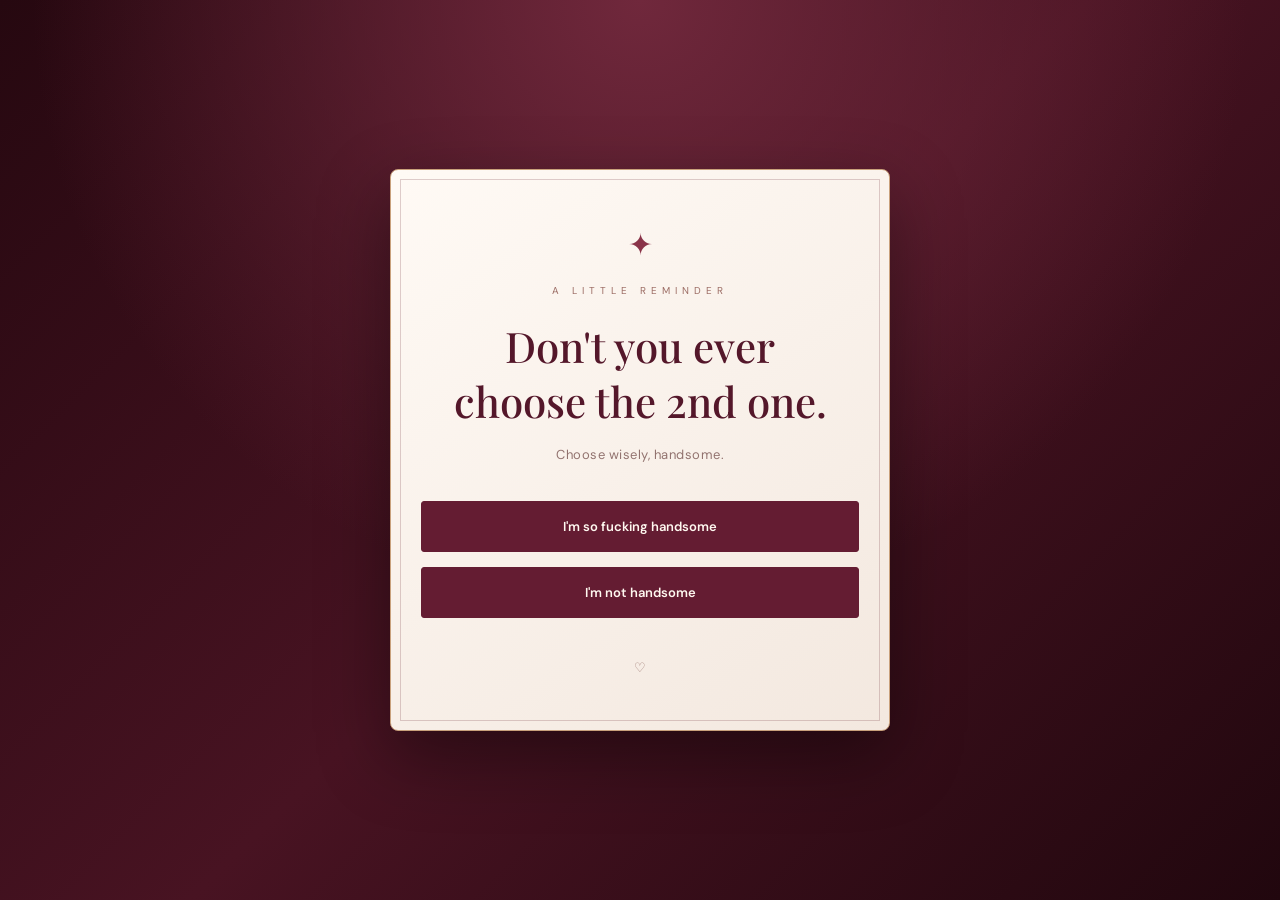
<file: index.html>
<!DOCTYPE html>
<html lang="en">
<head>
    <meta charset="UTF-8">
    <meta name="viewport" content="width=device-width, initial-scale=1.0">
    <title>A Little Question</title>
    <link rel="stylesheet" href="style.css">
</head>
<body>

    <main class="container">
        <div class="card">
            <div class="ornament">✦</div>

            <p class="eyebrow">A LITTLE REMINDER</p>

            <h1>Don't you ever<br>choose the 2nd one.</h1>

            <p class="subtitle">
                Choose wisely, handsome.
            </p>

            <div class="buttons">
                <button class="yes-btn" onclick="goToPageTwo()">
                    I'm so fucking handsome
                </button>

                <button class="no-btn" id="noButton">
                    I'm not handsome
                </button>
            </div>

            <p class="footer"> ♡</p>
        </div>
    </main>

    <script src="script.js"></script>
</body>
</html>
</file>
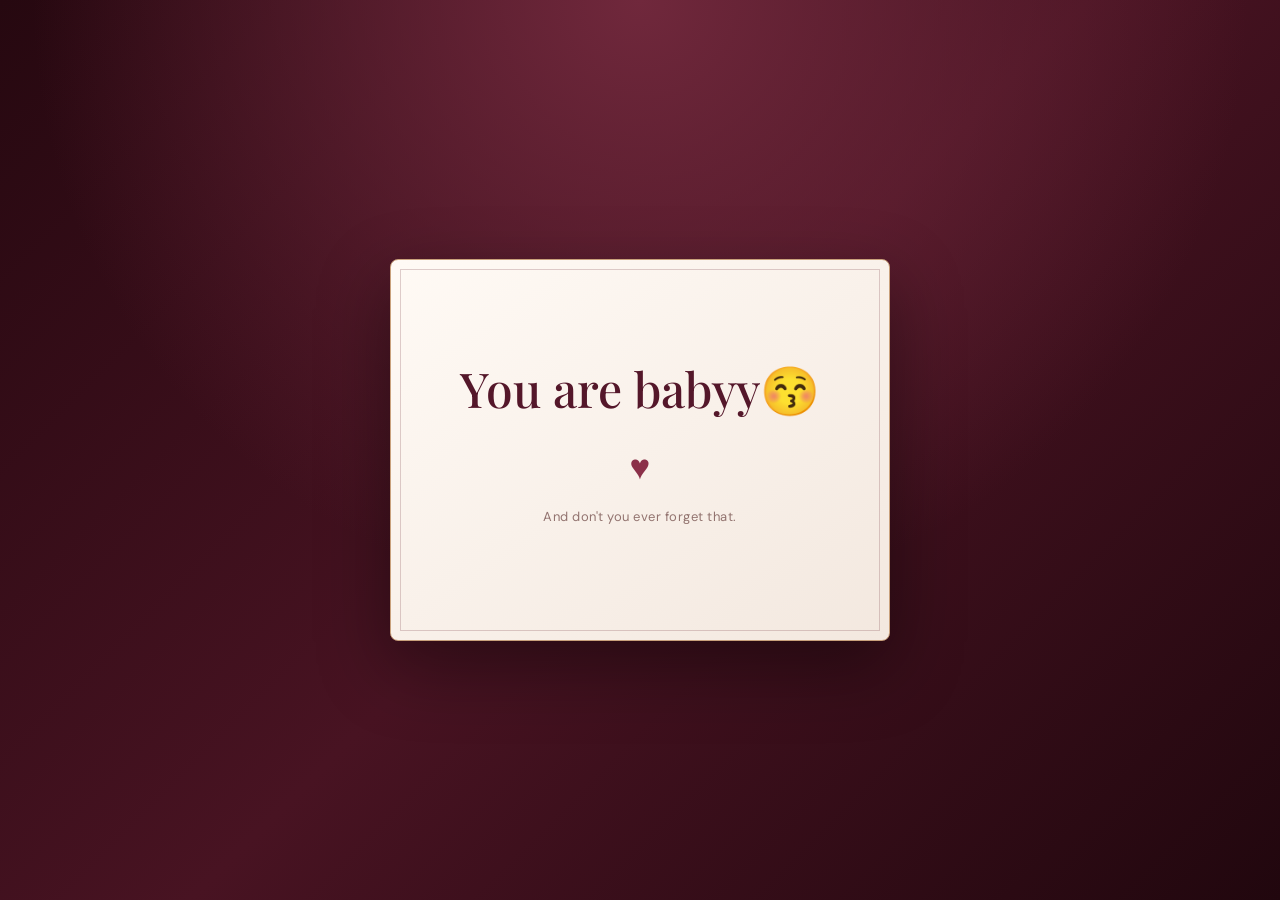
<file: page2.html>
<!DOCTYPE html>  <html lang="en">  
<head>  
    <meta charset="UTF-8">  
    <meta name="viewport" content="width=device-width, initial-scale=1.0">  
    <title>For You ♡</title>  
    <link rel="stylesheet" href="style.css">  
</head>  
<body>  <main class="container">  
    <div class="card second-card">  

        <div class="ornament"></div>  

        <p class="eyebrow"></p>  

        <h1 class="love-message">  
            You are babyy😚  
        </h1>  

        <div class="heart">♥</div>  

        <p class="subtitle">  
            And don't you ever forget that.  
        </p>  

        <p class="footer"></p>  

        <audio id="backgroundMusic" autoplay loop>  
            <source src="happy1.mp3" type="audio/mpeg">  
        </audio>  

    </div>  
</main>  

<script>  
    const music = document.getElementById("backgroundMusic");  

    music.volume = 0.5;  

    music.play().catch(() => {  
        document.addEventListener("click", () => {  
            music.play();  
        }, { once: true });  
    });  
</script>

</body>  
</html>
</file>
<file: style.css>
@import url('https://fonts.googleapis.com/css2?family=DM+Sans:wght@400;500;600;700&family=Playfair+Display:wght@400;500;600;700&display=swap');

* {
    margin: 0;
    padding: 0;
    box-sizing: border-box;
}

body {
    min-height: 100vh;
    background:
        radial-gradient(circle at top, #70283c, transparent 55%),
        linear-gradient(135deg, #260810, #481322, #21070e);
    display: flex;
    justify-content: center;
    align-items: center;
    padding: 20px;
    font-family: 'DM Sans', sans-serif;
    overflow: hidden;
}

.container {
    width: 100%;
    max-width: 500px;
}

.card {
    background: linear-gradient(145deg, #fffaf5, #f3e8df);
    border: 1px solid #c9a17c;
    border-radius: 8px;
    padding: 55px 30px;
    text-align: center;
    box-shadow: 0 25px 70px rgba(0, 0, 0, 0.4);
    position: relative;
}

.card::before {
    content: "";
    position: absolute;
    inset: 9px;
    border: 1px solid rgba(125, 65, 72, 0.25);
    pointer-events: none;
}

.ornament {
    font-size: 30px;
    color: #8a3449;
    margin-bottom: 20px;
}

.eyebrow {
    font-size: 10px;
    letter-spacing: 5px;
    color: #9b6c64;
    margin-bottom: 22px;
}

h1 {
    font-family: 'Playfair Display', serif;
    font-size: clamp(30px, 8vw, 42px);
    line-height: 1.3;
    color: #54172a;
    font-weight: 500;
}

.subtitle {
    color: #92736f;
    font-size: 13px;
    margin-top: 18px;
    letter-spacing: 0.5px;
}

.buttons {
    display: flex;
    flex-direction: column;
    gap: 15px;
    margin-top: 38px;
    position: relative;
    z-index: 2;
}

button {
    width: 100%;
    padding: 16px 12px;
    border-radius: 3px;
    font-family: 'DM Sans', sans-serif;
    font-size: 13px;
    font-weight: 600;
    cursor: pointer;
    transition: 0.2s ease;
}

/* FIRST BUTTON */
.yes-btn {
    background: #641c32;
    color: #fff8f0;
    border: 1px solid #641c32;
}

.yes-btn:hover {
    background: #842d47;
    transform: translateY(-2px);
}

/* SECOND BUTTON */
.no-btn {
    background: #641c32;
    color: #fff8f0;
    border: 1px solid #641c32;
    position: relative;
}

.footer {
    color: #a17e77;
    font-family: 'Playfair Display', serif;
    font-size: 13px;
    margin-top: 40px;
}

/* PAGE 2 */
.second-card {
    padding: 75px 25px;
}

.love-message {
    font-size: clamp(34px, 9vw, 48px);
}

.heart {
    font-size: 35px;
    color: #8b3049;
    margin-top: 25px;
    animation: heartbeat 1.2s infinite;
}

@keyframes heartbeat {
    0%, 100% {
        transform: scale(1);
    }

    50% {
        transform: scale(1.2);
    }
}

/* MOBILE RESPONSIVENESS */
@media (max-width: 400px) {
    .card {
        padding: 45px 22px;
    }
}
</file>
